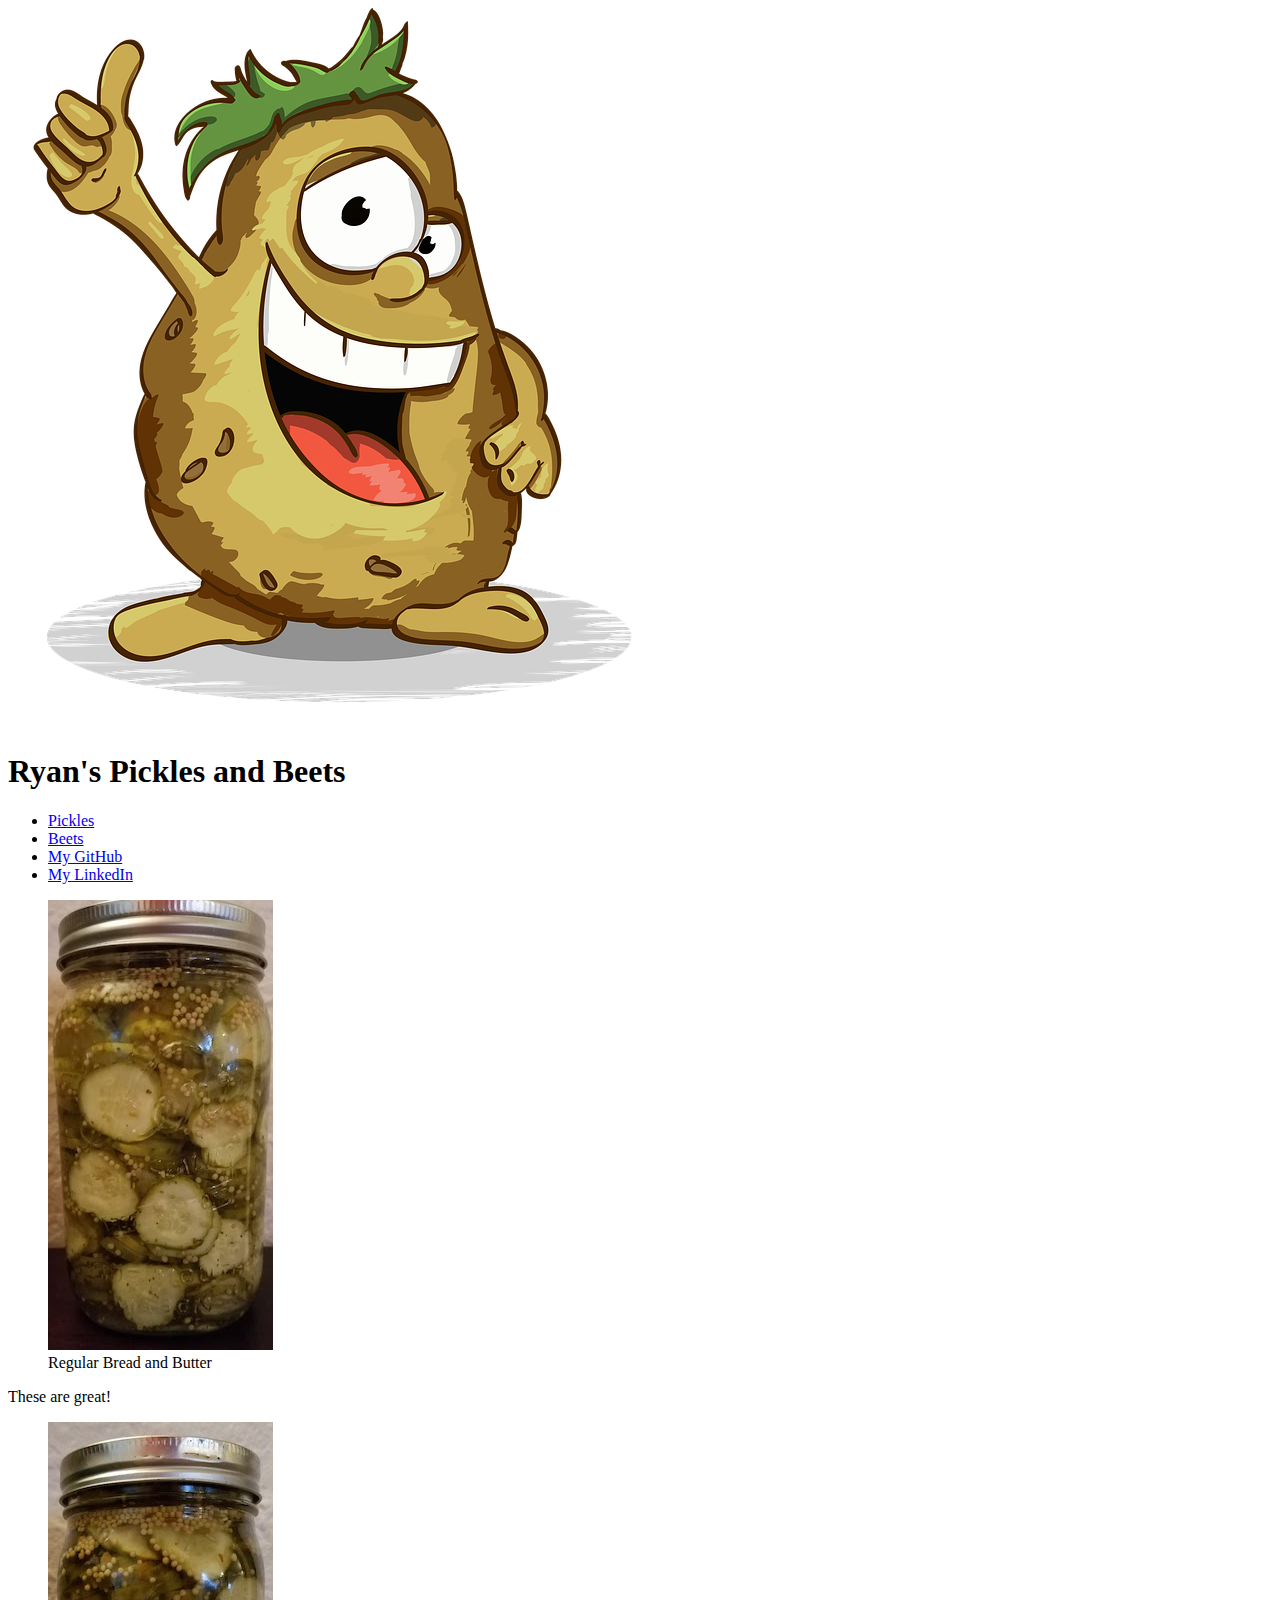
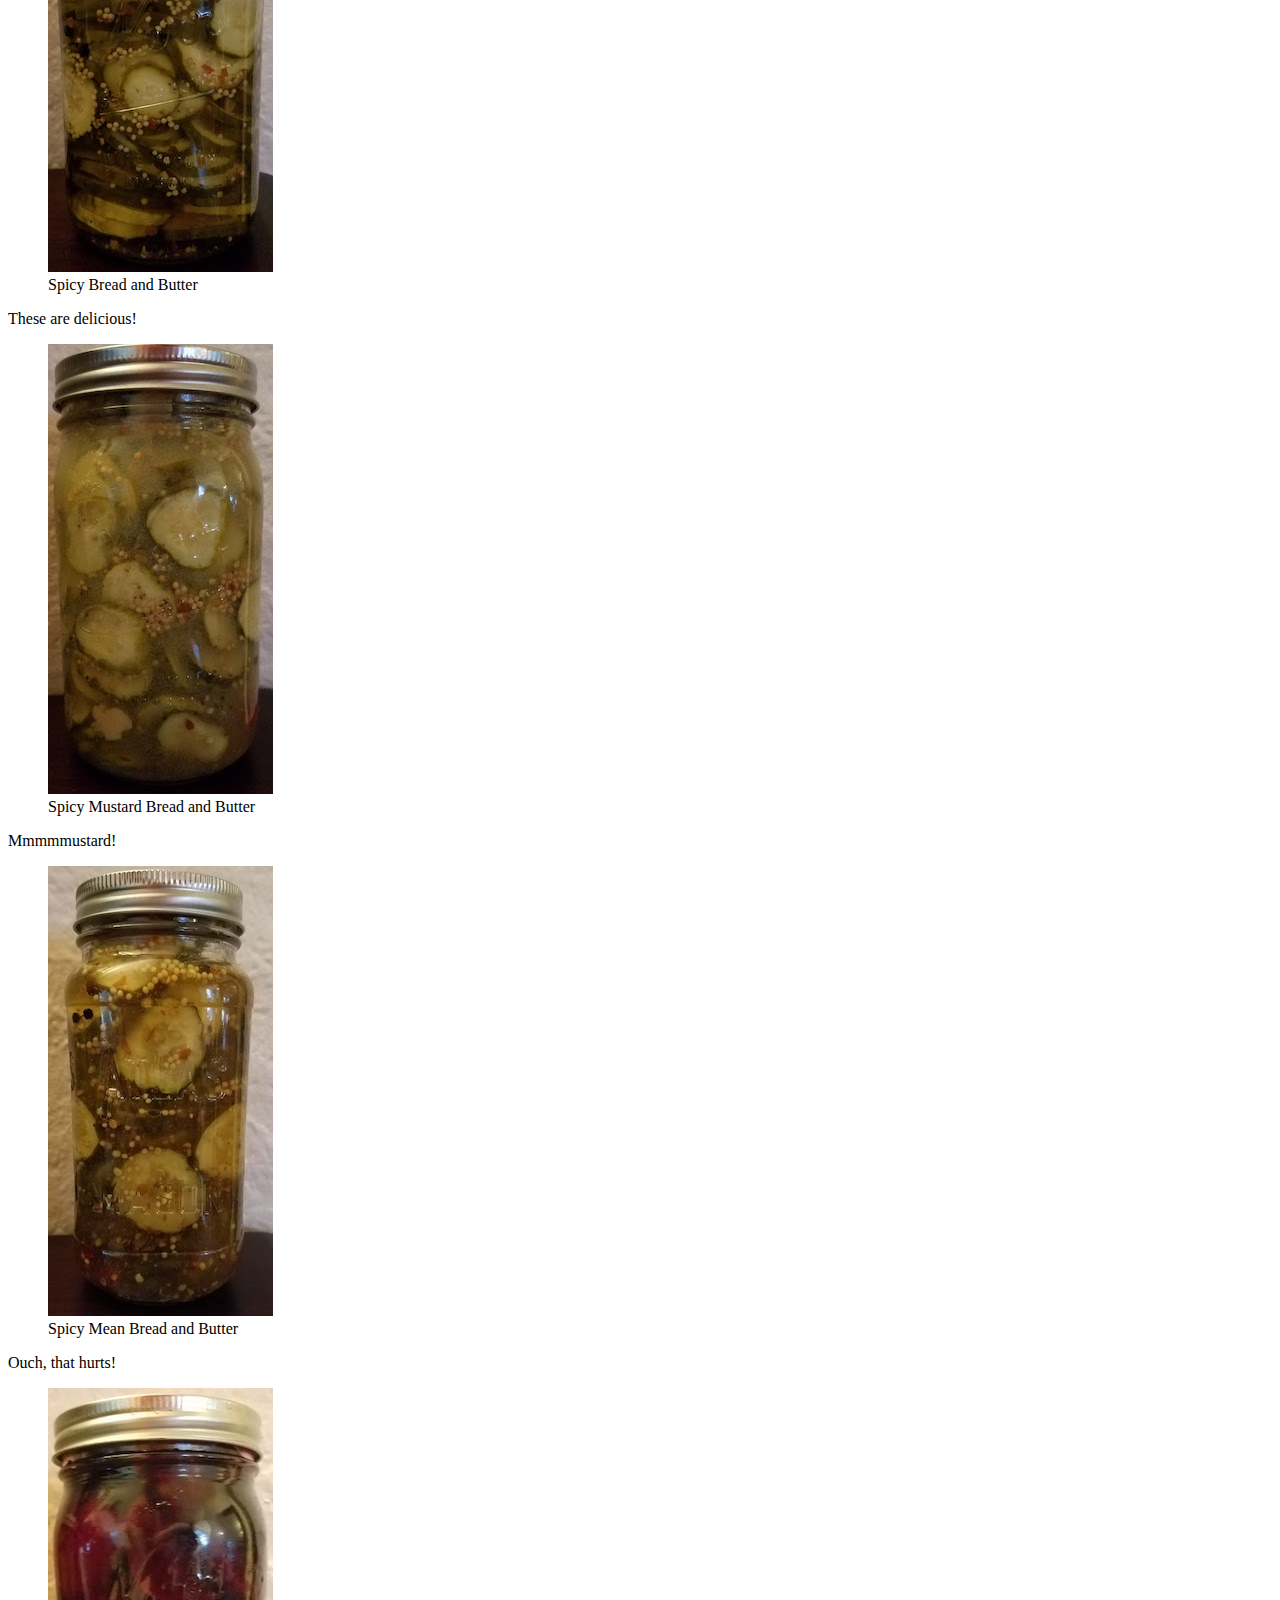
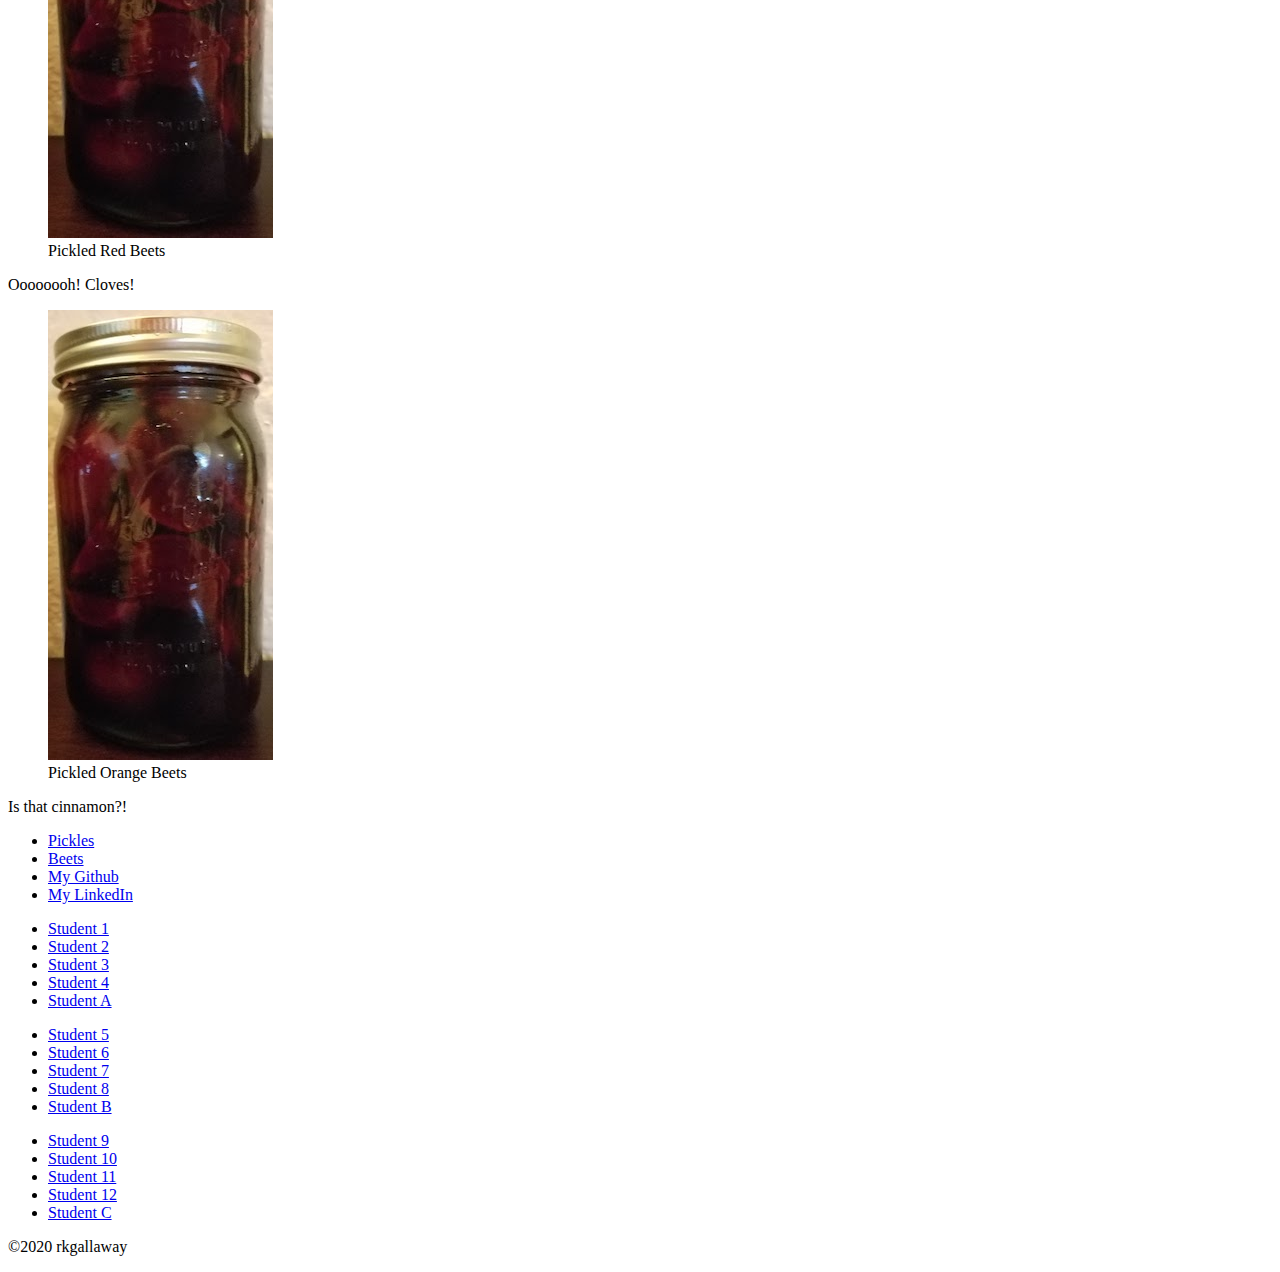
<file: class-05/demo/index.html>
<!DOCTYPE html>
<html lang="en">
<head>
  <meta charset="UTF-8">
  <meta name="viewport" content="width=device-width, initial-scale=1.0">
  <meta http-equiv="X-UA-Compatible" content="ie=edge">
  <title>Ryan's Pickles and Beets</title>
</head>
<body>
  <header>
      <img id="header-image" src="images/pickle-person.png">
      <h1>Ryan's Pickles and Beets</h1>
    <nav>
      <ul>
        <li><a href="https://www.quora.com/How-did-Bread-and-Butter-pickles-get-their-name-When-were-they-named-that">Pickles</a></li>
        <li><a href="https://www.healthline.com/nutrition/benefits-of-beets">Beets</a></li>
        <li><a href="https://github.com/rkgallaway">My GitHub</a></li>
        <li><a href="https://www.linkedin.com/in/ryan-gallaway-491778172/">My LinkedIn</a></li>

      </ul>
    </nav>
  </header>

  <main>
    <section>
      <article>
        <figure>
          <img class="product-images" src="images/regular.jpg" alt="">
          <figcaption>Regular Bread and Butter</figcaption>
        </figure>
        <p>These are great!</p>
      </article>
      <article>
        <figure>
          <img class="product-images" src="images/spicy.jpg" alt="">
          <figcaption>Spicy Bread and Butter</figcaption>
        </figure>
        <p>These are delicious!</p>
      </article>
      <article>
        <figure>
          <img class="product-images" src="images/spicy-mustard.jpg" alt="">
          <figcaption>Spicy Mustard Bread and Butter</figcaption>
        </figure>
        <p>Mmmmmustard!</p>
      </article>
      <article>
        <figure>
          <img class="product-images" src="images/spicy-mean.jpg" alt="">
          <figcaption>Spicy Mean Bread and Butter</figcaption>
        </figure>
        <p>Ouch, that hurts!</p>
      </article>
      <article>
        <figure>
          <img class="product-images" src="images/red-beets.jpg" alt="">
          <figcaption>Pickled Red Beets</figcaption>
        </figure>
        <p>Oooooooh!  Cloves!</p>
      </article>
      <article>
        <figure>
          <img class="product-images" src="images/red-beets.jpg" alt="">
          <figcaption>Pickled Orange Beets</figcaption>
        </figure>
        <p>Is that cinnamon?!</p>
      </article>
    </section>
  </main>

  <footer>
    <nav>
      <ul>
        <li><a href="https://www.quora.com/How-did-Bread-and-Butter-pickles-get-their-name-When-were-they-named-that">Pickles</a></li>
        <li><a href="https://www.healthline.com/nutrition/benefits-of-beets">Beets</a></li>
        <li><a href="https://github.com/rkgallaway">My Github</a></li>
        <li><a href="https://www.linkedin.com/in/ryan-gallaway-491778172/">My LinkedIn</a></li>
      </ul>
    </nav>
    <nav>
      <ul>
        <li><a href="#">Student 1</a></li>
        <li><a href="#">Student 2</a></li>
        <li><a href="#">Student 3</a></li>
        <li><a href="#">Student 4</a></li>
        <li><a href="#">Student A</a></li>
      </ul>
    </nav>
    <nav>
      <ul>
        <li><a href="#">Student 5</a></li>
        <li><a href="#">Student 6</a></li>
        <li><a href="#">Student 7</a></li>
        <li><a href="#">Student 8</a></li>
        <li><a href="#">Student B</a></li>
      </ul>
    </nav>
    <nav>
      <ul>
        <li><a href="#">Student 9</a></li>
        <li><a href="#">Student 10</a></li>
        <li><a href="#">Student 11</a></li>
        <li><a href="#">Student 12</a></li>
        <li><a href="#">Student C</a></li>
      </ul>
    </nav>
  
  
  
    <p>&copy;2020 rkgallaway</p>
  </footer>


  
</body>
</html>
</file>
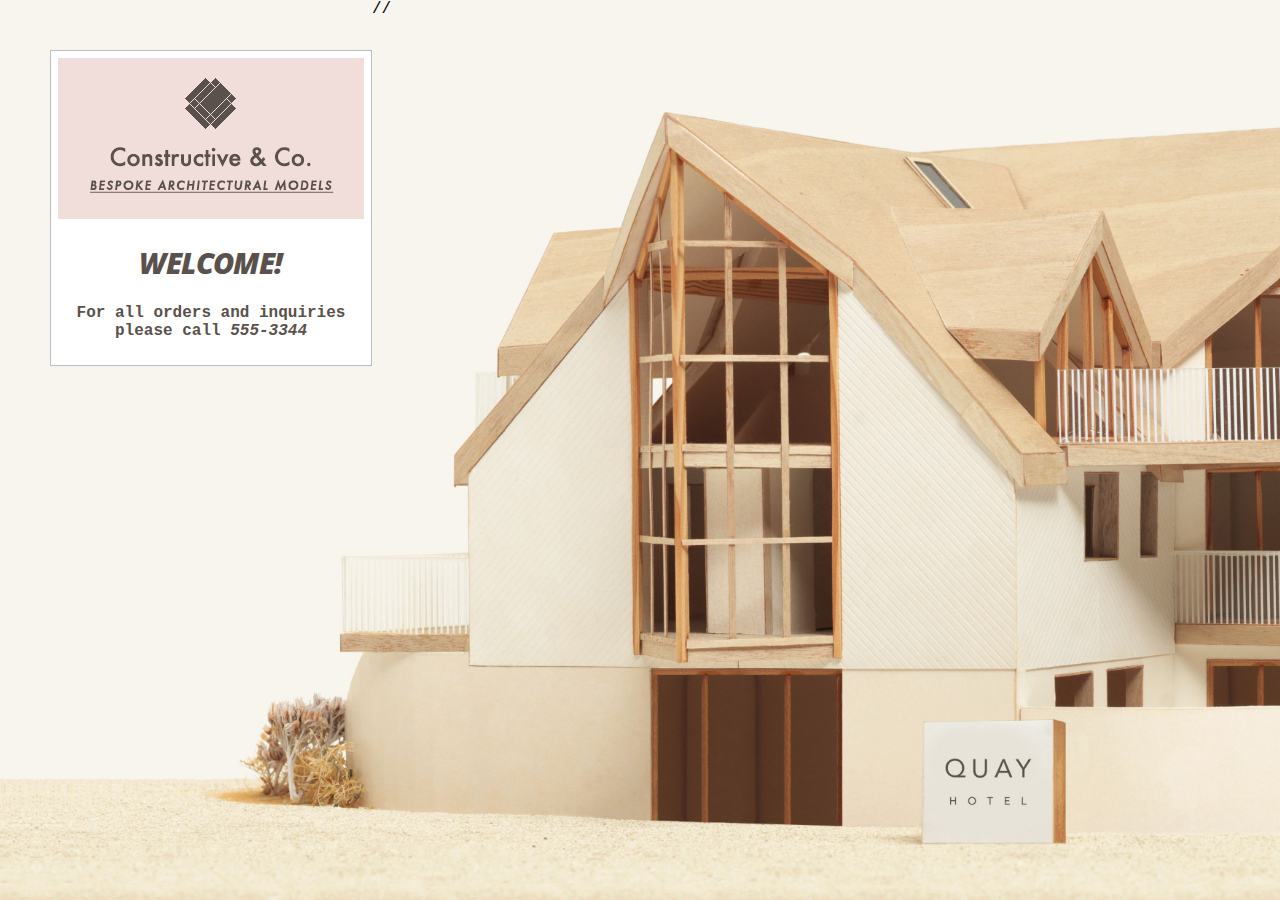
<file: class-06/starter-code/add-content.html>
<!DOCTYPE html>
<html>
   <head>
       <title>Constructive &amp; Co.</title>
       <link rel="stylesheet" href="css/c01.css" />
   </head>
   <body>
       <h1>Constructive &amp; Co.</h1>
       <script>document.write('<h3>Welcome!</h3>');
    </script>
    <p>For all orders and inquiries please call <em>555-3344</em></p>
   </body>
</html>







// <!-- <!DOCTYPE html>
// <html>
//    <head>
//        <title>Constructive &amp; Co.</title>
//        <link rel="stylesheet" href="css/c01.css" />
//    </head>
//    <body>
//        <h1>Constructive &amp; Co.</h1>
//        <script src="js/add-content.js"></script>
//        <p>For all orders and inquiries please call <em>555-3344</em></p>
//    </body>
// </html> -->



<!-- <!DOCTYPE html>
<html>
   <head>
       <title>Constructive &amp; Co.</title>
       <link rel="stylesheet" href="css/c01.css" />
   </head>
   <body>
       <h1>Constructive &amp; Co.</h1>
       <script>document.write('<h3>Welcome!</h3>');
    </script>
    <p>For all orders and inquiries please call <em>555-3344</em></p>
   </body>
</html> -->
</file>
<file: class-06/starter-code/css/c01.css>
/* CSS for adding content example */

@import url(http://fonts.googleapis.com/css?family=Open+Sans:800italic);

body { 
    font-family: "Courier New", Courier, monospace;
    background: url("../images/constructive-backdrop.jpg") no-repeat center center fixed; 
    -webkit-background-size: cover;
    -moz-background-size: cover;
    -o-background-size: cover;
    background-size: cover;
    margin: 0;
    padding: 0;}

h1, h3, p {
    float: left;
    clear: left;
    width: 320px;
    background-color: #fff;
    color: #5a514c;
    text-align: center;}


h1 {
    margin: 50px 0 0 50px;
    height: 175px;
    background-image: url("../images/constructive-logo.gif");
    background-repeat: no-repeat;
    text-indent: -9999px;
    border-top: 1px solid #bcbdc0;
    border-left: 1px solid #bcbdc0;
    border-right: 1px solid #bcbdc0;}

h3 {
    margin: 0 0 0 50px;
    padding: 25px 0 0 0;
    font-family: 'Open Sans', arial, sans-serif;
    font-size: 1.8em;
    font-style: italic;
    font-weight: 800;
    line-height: 0.80em;
    letter-spacing: -0.02em;
    text-transform: uppercase;
    border-left: 1px solid #bcbdc0;
    border-right: 1px solid #bcbdc0;}

p {
    margin: 0 0 0 50px;
    padding: 30px 0 25px 0;
    font-weight: bold;
    text-align: center;
    border-right: 1px solid #bcbdc0;
    border-bottom: 1px solid #bcbdc0;
    border-left: 1px solid #bcbdc0;}

/* Border under box when you move script in the last example */
p + script + h3 {
    padding-bottom: 20px;
    border-bottom: 1px solid #bcbdc0;}

/* Fix for full-screen background image: Chrome on Android */
html{
    height:100%;
    min-height:100%;}
body{
    min-height:100%;}
</file>
